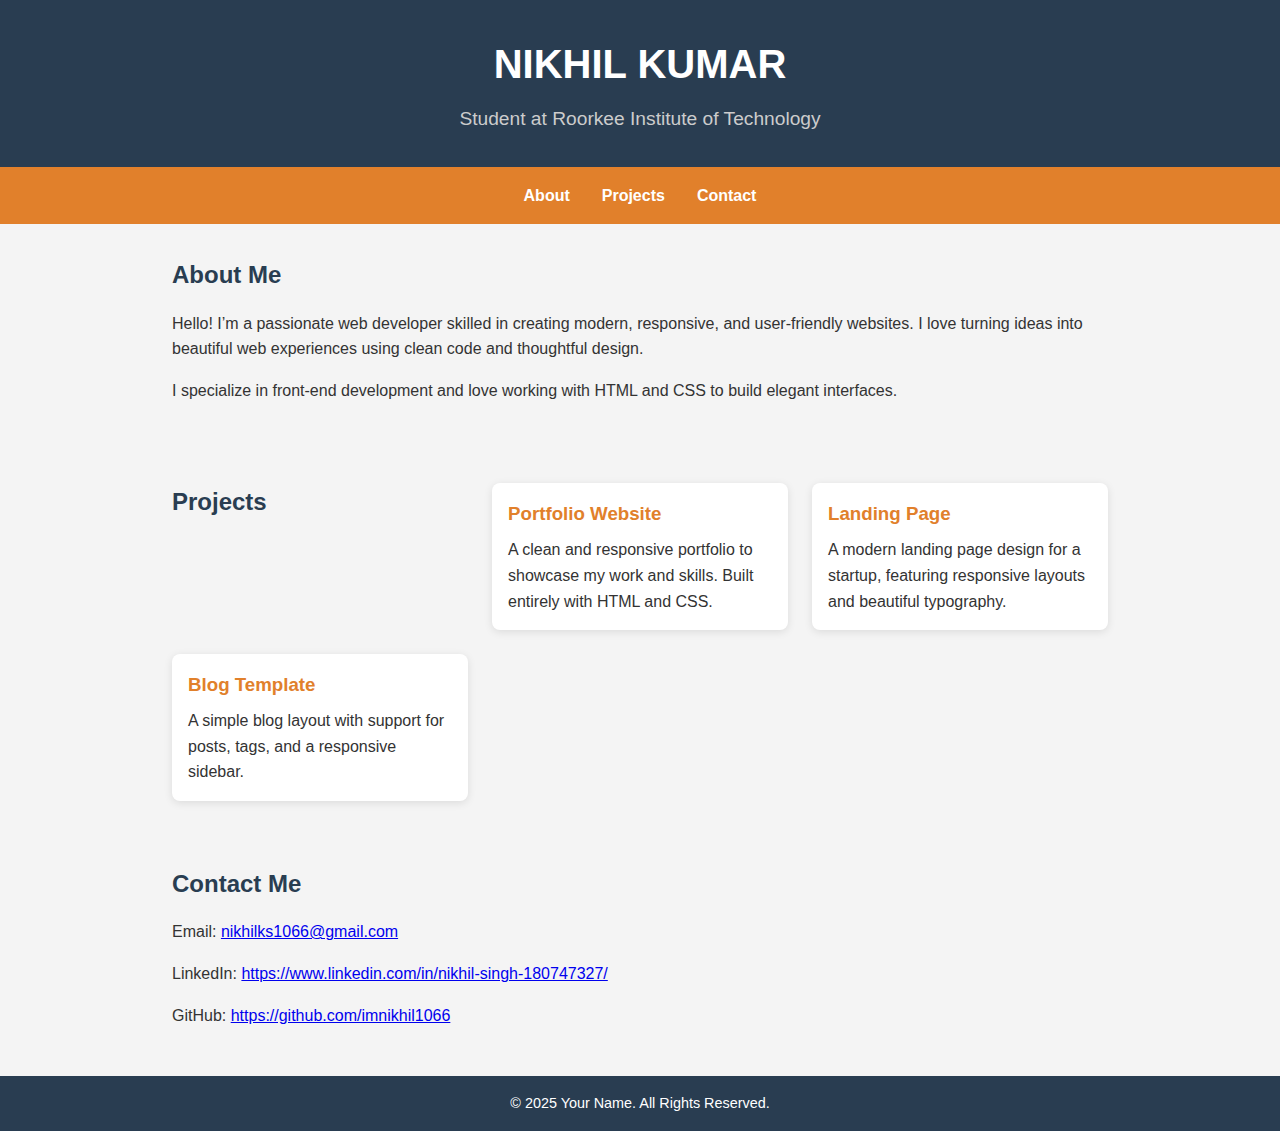
<file: new.html>
<!DOCTYPE html>
<html lang="en">
<head>
  <title>Nikhil kumar / Portfolio</title>
  <style>
    :root {
      --main-color: #293d51;
      --accent-color: #e1802b;
      --bg-color: #f4f4f4;
      --text-color: #333;
      --white: #fff;
    }

    * {
      margin: 0;
      padding: 0;
      box-sizing: border-box;
    }

    body {
      font-family: "Segoe UI", sans-serif;
      background-color: var(--bg-color);
      color: var(--text-color);
      line-height: 1.6;
    }

    header {
      background-color: var(--main-color);
      color: var(--white);
      padding: 2rem 1rem;
      text-align: center;
    }

    header h1 {
      font-size: 2.5rem;
    }

    header p {
      font-size: 1.2rem;
      margin-top: 0.5rem;
      color: #ccc;
    }

    nav {
      background: var(--accent-color);
      display: flex;
      justify-content: center;
      flex-wrap: wrap;
    }

    nav a {
      color: var(--white);
      text-decoration: none;
      padding: 1rem;
      font-weight: bold;
    }

    nav a:hover {
      background: rgba(255, 255, 255, 0.1);
    }

    section {
      padding: 2rem;
      max-width: 1000px;
      margin: auto;
    }

    section h2 {
      margin-bottom: 1rem;
      color: var(--main-color);
    }

    .about p, .contact p {
      margin-bottom: 1rem;
    }

    .projects {
      display: grid;
      grid-template-columns: repeat(auto-fit, minmax(250px, 1fr));
      gap: 1.5rem;
    }

    .project {
      background: var(--white);
      padding: 1rem;
      border-radius: 8px;
      box-shadow: 0 2px 8px rgba(0,0,0,0.1);
      transition: transform 0.3s ease;
    }

    .project:hover {
      transform: translateY(-5px);
    }

    .project h3 {
      color: var(--accent-color);
      margin-bottom: 0.5rem;
    }

    footer {
      text-align: center;
      padding: 1rem;
      background: var(--main-color);
      color: var(--white);
      font-size: 0.9rem;
    }

    /* Responsive tweaks */
    @media (max-width: 600px) {
      header h1 {
        font-size: 2rem;
      }

      nav {
        flex-direction: column;
      }

      nav a {
        padding: 0.8rem;
      }
    }
  </style>
</head>
<body>

  <header>
    <h1>NIKHIL KUMAR</h1>
    <p> Student at Roorkee Institute of Technology</p>
  </header>

  <nav>
    <a href="#about">About</a>
    <a href="#projects">Projects</a>
    <a href="#contact">Contact</a>
  </nav>

  <section id="about" class="about">
    <h2>About Me</h2>
    <p>Hello! I’m a passionate web developer skilled in creating modern, responsive, and user-friendly websites. I love turning ideas into beautiful web experiences using clean code and thoughtful design.</p>
    <p>I specialize in front-end development and love working with HTML and CSS to build elegant interfaces.</p>
  </section>

  <section id="projects" class="projects">
    <h2>Projects</h2>

    <div class="project">
      <h3>Portfolio Website</h3>
      <p>A clean and responsive portfolio to showcase my work and skills. Built entirely with HTML and CSS.</p>
    </div>

    <div class="project">
      <h3>Landing Page</h3>
      <p>A modern landing page design for a startup, featuring responsive layouts and beautiful typography.</p>
    </div>

    <div class="project">
      <h3>Blog Template</h3>
      <p>A simple blog layout with support for posts, tags, and a responsive sidebar.</p>
    </div>
  </section>

  <section id="contact" class="contact">
    <h2>Contact Me</h2>
    <p>Email: <a href="mailto:your.email@example.com">nikhilks1066@gmail.com</a></p>
    <p>LinkedIn: <a href="#" target="_blank">https://www.linkedin.com/in/nikhil-singh-180747327/</a></p>
    <p>GitHub: <a href="#" target="_blank">https://github.com/imnikhil1066</a></p>
  </section>

  <footer>
    &copy; 2025 Your Name. All Rights Reserved.
  </footer>

</body>
</html>
</file>
